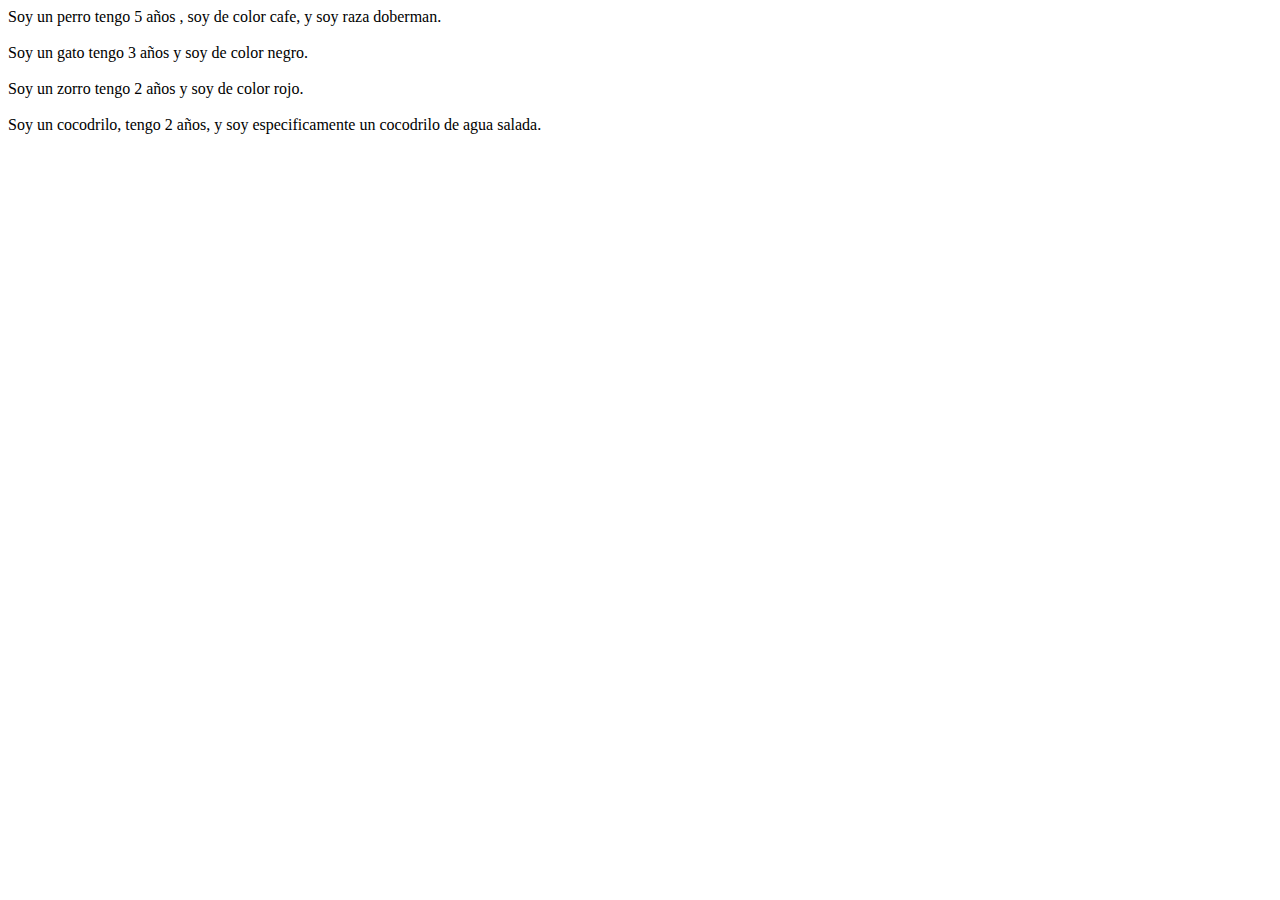
<file: curso dalto/capitulo 3/index.html>
<!DOCTYPE html>
<html lang="en">
  <head>
    <meta charset="UTF-8" />
    <meta http-equiv="X-UA-Compatible" content="IE=edge" />
    <meta name="viewport" content="width=device-width, initial-scale=1.0" />
    <title>capitulo 3 POO.</title>
  </head>
  <body></body>
  <script src="codigo.js"></script>
</html>
</file>
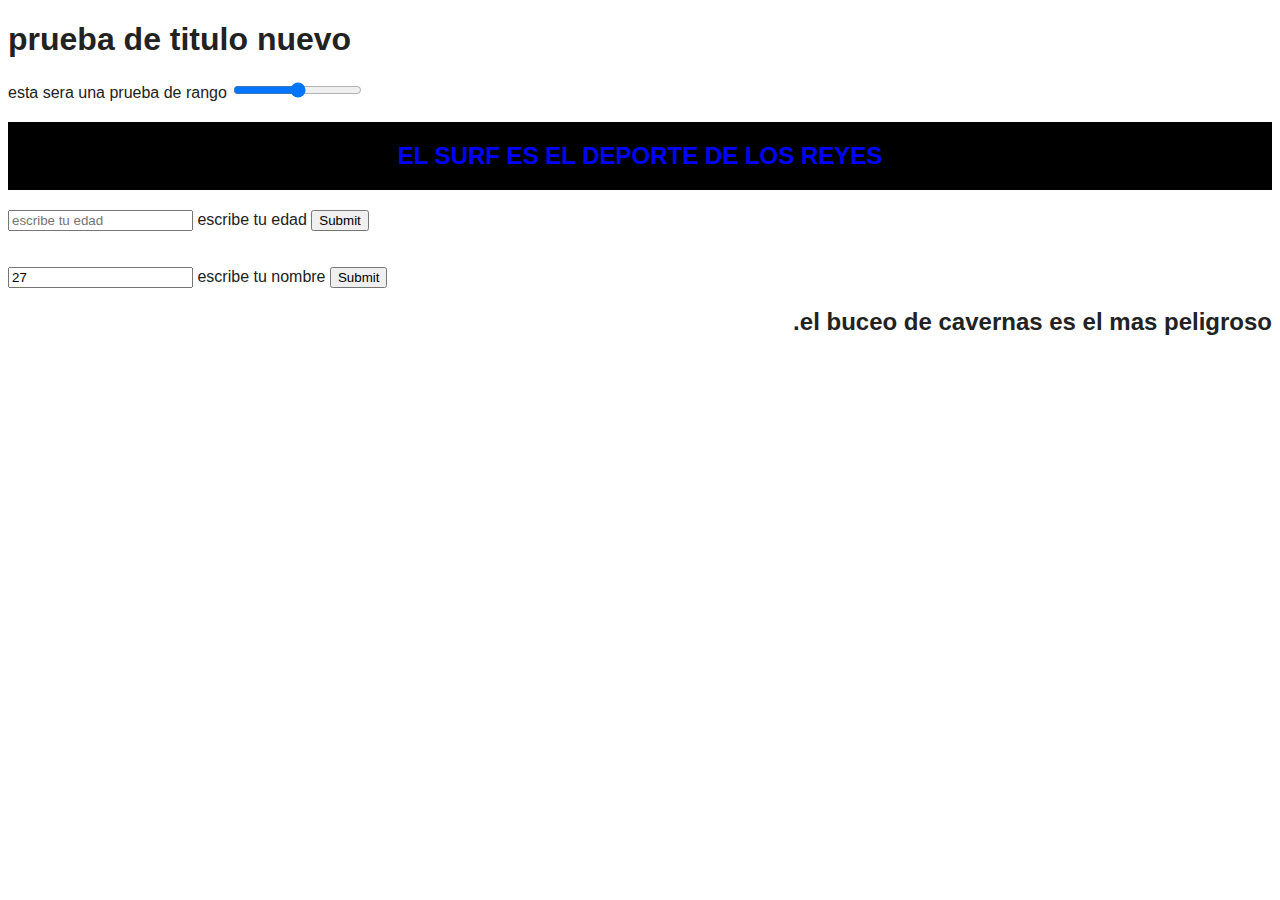
<file: curso dalto/capitulo 6.1/index.html>
<!DOCTYPE html>
<html lang="en">
  <head>
    <link rel="stylesheet" href="style.css" />
    <meta charset="UTF-8" />
    <meta http-equiv="X-UA-Compatible" content="IE=edge" />
    <meta name="viewport" content="width=device-width, initial-scale=1.0" />
    <title>capitulo 6.1 nuevo intento</title>
  </head>
  <body>
    <h1 class="titulo" title="el nuevo titulo de la prueba">
      prueba de titulo nuevo
    </h1>
    <label for=""> esta sera una prueba de rango</label>
    <input type="range" class="rango" />

    <h2 class="surf" title="deporte de los reyes">
      el surf es el deporte de los reyes
    </h2>
    <form>
      <input
        type="number"
        class="edad"
        title="edad del competidor"
        placeholder="escribe tu edad"
      />
      <label for="">escribe tu edad</label>
      <input type="submit" />
    </form>
    <br /><br />
    <form>
      <input
        id="naame"
        type="text"
        value="27"
        minlength="5"
        placeholder="escribe tu nombre"
        title="nombre del competidor"
      />
      <label for="">escribe tu nombre</label>
      <input type="submit" />
    </form>

    <section>
      <h2 class="buceo" title="el buceo">
        el buceo de cavernas es el mas peligroso.
      </h2>
    </section>
  </body>

  <script src="codigo.js"></script>
</html>
</file>
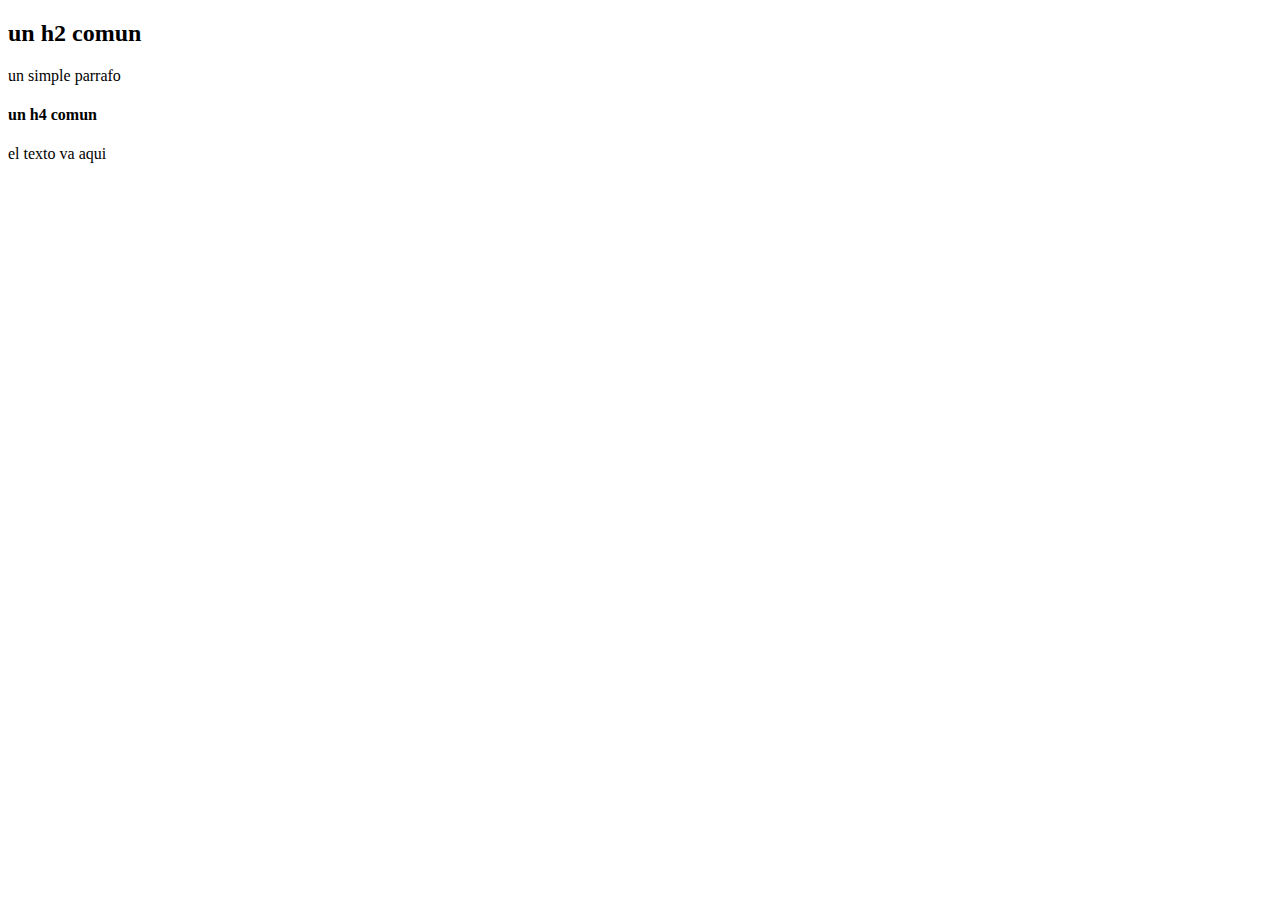
<file: curso dalto/capitulo 6.2/index.html>
<!DOCTYPE html>
<html lang="en">
  <head>
    <meta charset="UTF-8" />
    <meta http-equiv="X-UA-Compatible" content="IE=edge" />
    <meta name="viewport" content="width=device-width, initial-scale=1.0" />
    <title>capitulo 6.2</title>
  </head>
  <body>
    <div class="contenedor">
      <h2 class="h2">un h2 comun</h2>
      <p class="parrafo">un simple parrafo</p>
      <h4 class="h4">un h4 comun</h4>
    </div>
  </body>
  <script src="codigo.js"></script>
</html>
</file>
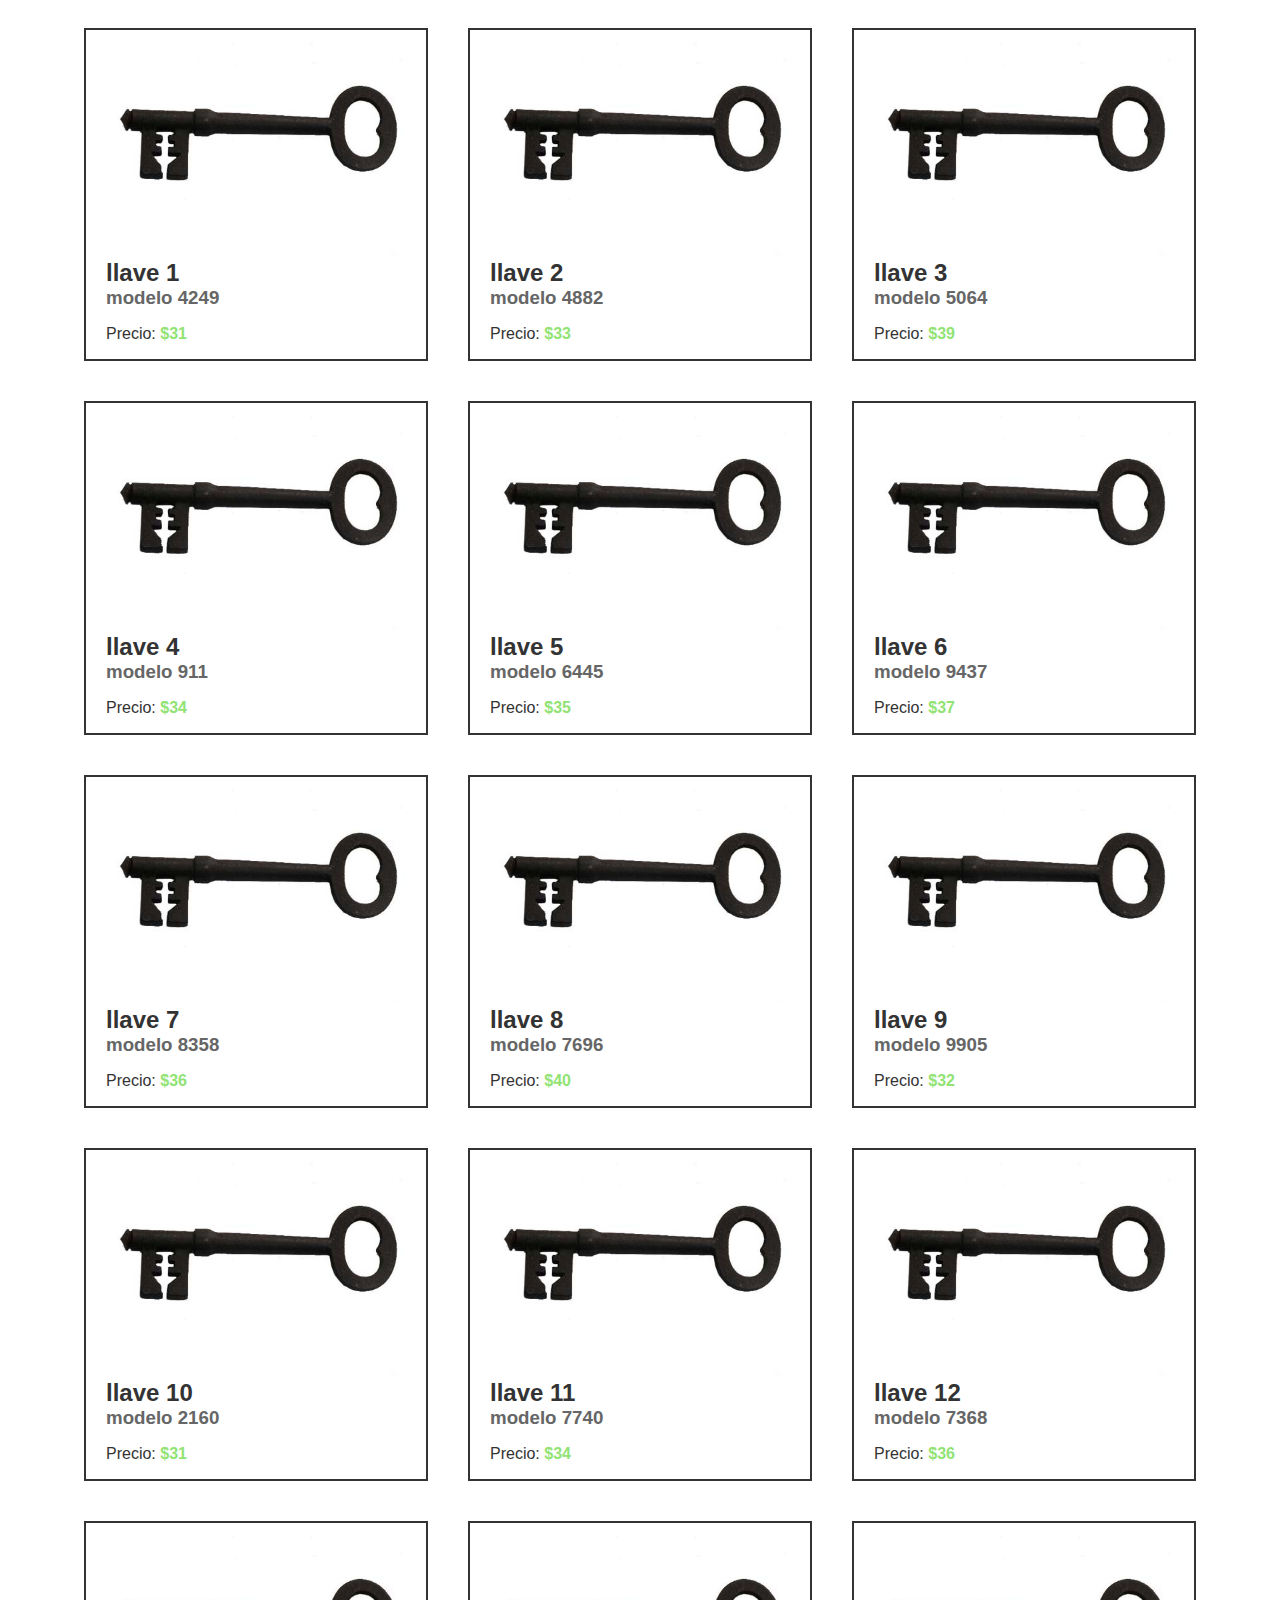
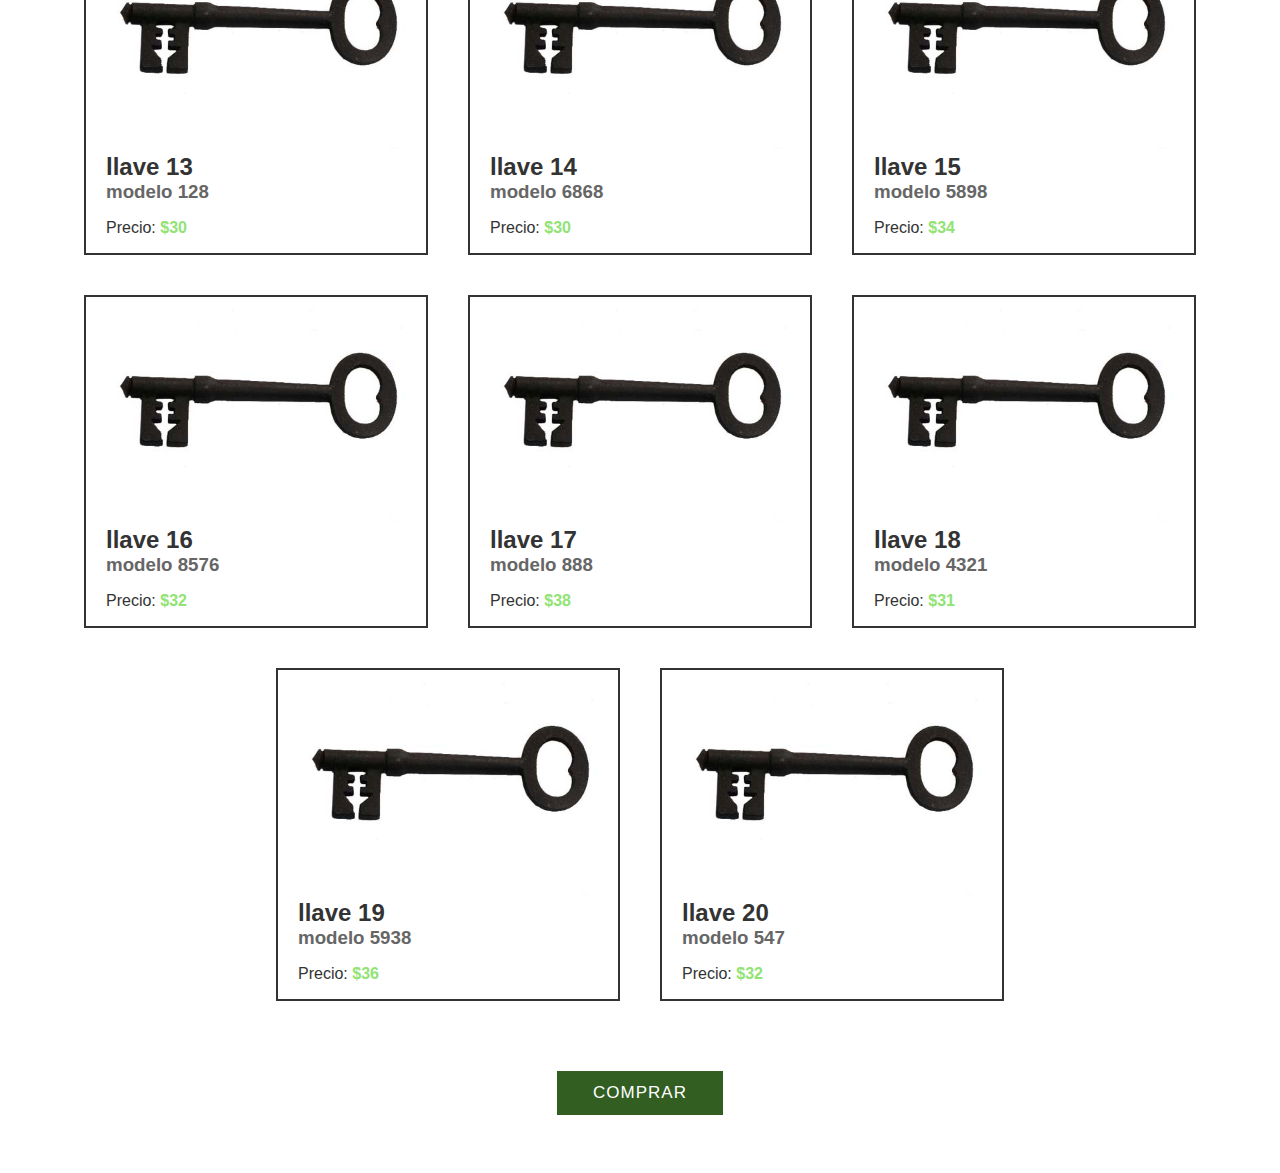
<file: ejercicioscofla/problemas cofla.html>
<!DOCTYPE html>
<html lang="en">
  <head>
    <link rel="stylesheet" href="style.css" />
    <meta charset="UTF-8" />
    <meta http-equiv="X-UA-Compatible" content="IE=edge" />
    <meta name="viewport" content="width=device-width, initial-scale=1.0" />
    <title>soluciones a los ejercicios</title>
  </head>
  <body>
    <!-- <div class="ejercicioFinal">
      <h1 class="h1">Ejercicio final</h1>
    </div> -->
    <div class="flex-container"></div>
    <form>
      <input type="hidden" name="data" class="key-data" />
      <input type="submit" value="comprar" class="send-button" />
    </form>
    <!-- <script src="capitulo1.js"></script>
      <script src="capitulo2.js"></script>
      <script src="capitulo3.js"></script>
      <script src="capitulo4.js"></script>
      <script src="capitulo5.js"></script> 
      <script src="capitulo6.js"></script>
      <script src="capitulo7.js"></script>-->
    <script src="ejercicioFinal.js"></script>
  </body>
</html>
</file>
<file: curso dalto/capitulo 6.1/style.css>
body {
  color: #222;
  font-family: sans-serif;
}

.big {
  font-size: 50px;
}
</file>
<file: ejercicioscofla/style.css>
.flex-container {
  display: flex;
  flex-wrap: wrap;
  justify-content: center;
  color: #333;
  font-family: sans-serif;
}

.flex-item {
  flex-grow: 1;
  margin: 20px;
  max-width: 300px;
  border: 2px solid #333;
  padding: 0 20px;
}
.flex-item:hover {
  border-color: #285019;
  box-shadow: 0px 0px 13px #325e22;
}
.flex-item:focus {
  border-color: #285019;
  box-shadow: 0px 0px 13px #325e22;
}
h2,
h3 {
  margin: 0;
}
h3 {
  color: #666;
}

p b {
  color: #91e374;
}
.llave-img {
  width: 300px;
}

form {
  text-align: center;
  padding: 50px;
}
input[type="submit"] {
  background: #325e22;
  color: white;
  border: none;
  padding: 12px 36px;
  font-size: 17px;
  letter-spacing: 1px;
}
</file>
